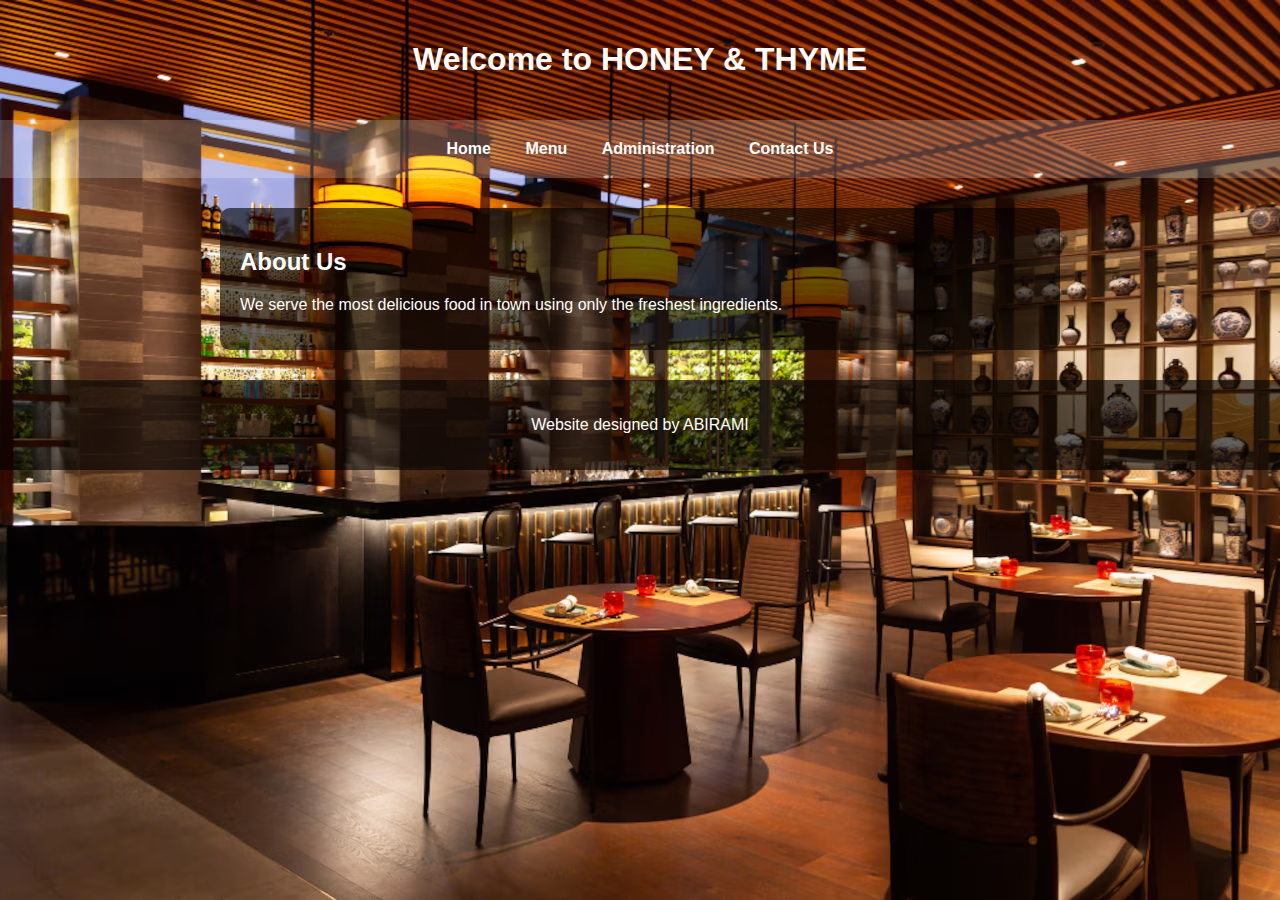
<file: abi/webapp/static/index.html>
<!DOCTYPE html>
<html lang="en">
<head>
  <meta charset="UTF-8">
  <title>Home - DINE YOUR CRAVE</title>
  <link rel="stylesheet" href="home.css">
</head>
<body>
  <header>
    <h1>Welcome to HONEY & THYME</h1>
  </header>
  <nav>
    <a href="index.html">Home</a>
    <a href="menu.html">Menu</a>
    <a href="admin.html">Administration</a>
    <a href="contact.html">Contact Us</a>
  </nav>
  <div class="banner"></div>
  <div class="container">
    <h2>About Us</h2>
    <p>We serve the most delicious food in town using only the freshest ingredients.</p>
  </div>
  <footer>
    <p>Website designed by ABIRAMI</p>
  </footer>
</body>
</html>
</file>
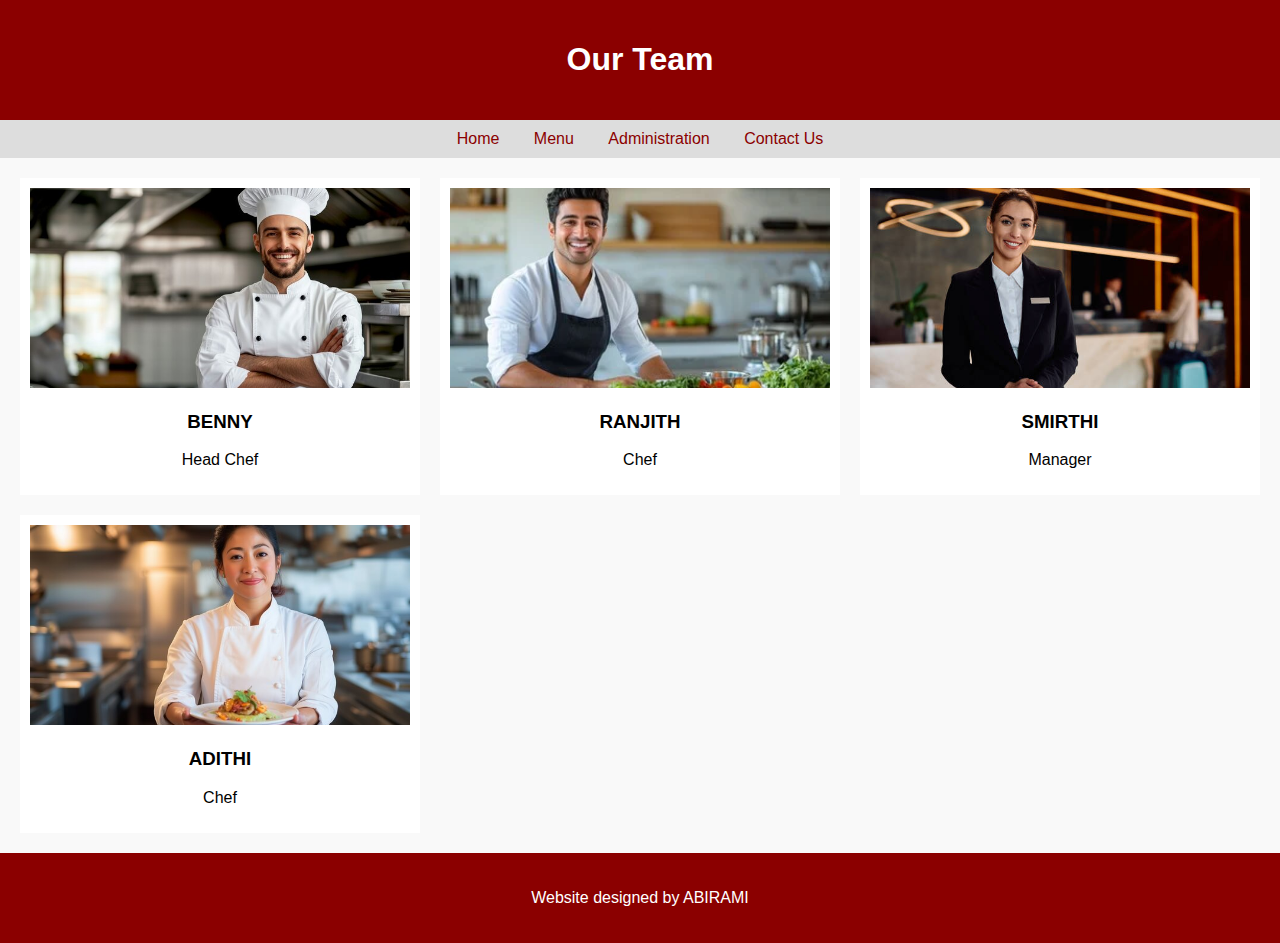
<file: abi/webapp/static/admin.html>
<!DOCTYPE html>
<html lang="en">
<head>
<meta charset="UTF-8">
<title>Administration</title>
<link rel="stylesheet" href="admin.css">
</head>
<body>
<header>
  <h1>Our Team</h1>
</header>
<nav>
  <a href="index.html">Home</a>
  <a href="menu.html">Menu</a>
  <a href="admin.html">Administration</a>
  <a href="contact.html">Contact Us</a>
</nav>
<div class="container">
  <div class="team">
    <!-- Repeat for 6 members -->
    <div class="member">
      <img src="ben.jpg" alt="Chef">
      <h3>BENNY</h3>
      <p>Head Chef</p>
    </div>
    <div class="member">
      <img src="ran.webp" alt="Chef">
      <h3>RANJITH</h3>
      <p>Chef</p>
    </div>
    <div class="member">
      <img src="smr.jpg" alt="Manager">
      <h3>SMIRTHI</h3>
      <p>Manager</p>
    </div>
    <div class="member">
      <img src="ADI.jpg" alt="Chef">
      <h3>ADITHI</h3>
      <p>Chef</p>
    </div>
    <!-- 4 more -->
  </div>
</div>
<footer>
  <p>Website designed by ABIRAMI</p>
</footer>
</body>
</html>
</file>
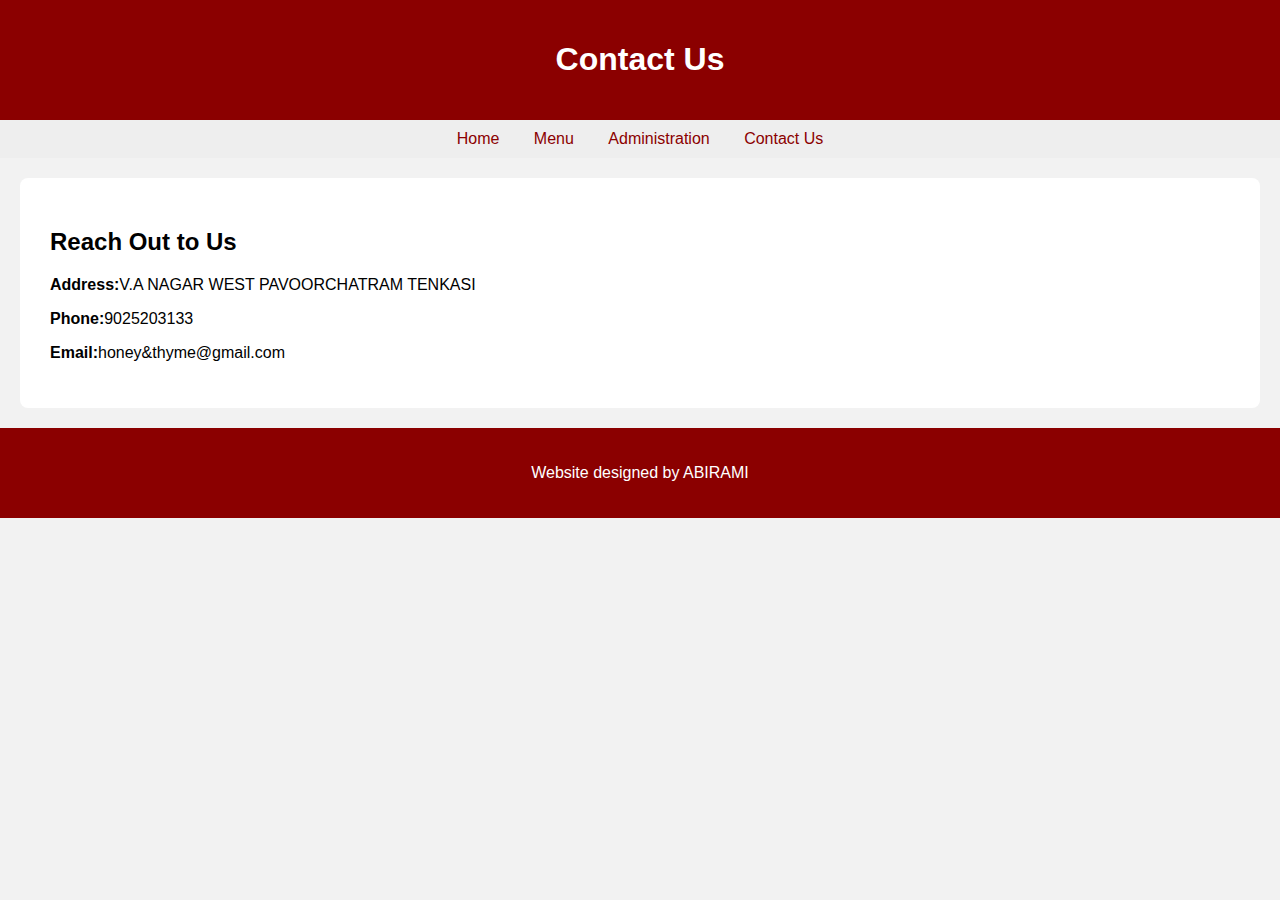
<file: abi/webapp/static/contact.html>
<!DOCTYPE html>
<html lang="en">
<head>
<meta charset="UTF-8">
<title>Contact Us</title>
<link rel="stylesheet" href="contact.css">
</head>
<body>
<header>
  <h1>Contact Us</h1>
</header>
<nav>
  <a href="index.html">Home</a>
  <a href="menu.html">Menu</a>
  <a href="admin.html">Administration</a>
  <a href="contact.html">Contact Us</a>
</nav>
<div class="container">
  <h2>Reach Out to Us</h2>
  <p><strong>Address:</strong>V.A NAGAR WEST PAVOORCHATRAM TENKASI</p>
  <p><strong>Phone:</strong>9025203133</p>
  <p><strong>Email:</strong>honey&thyme@gmail.com</p>
</div>
<footer>
  <p>Website designed by ABIRAMI</p>
</footer>
</body>
</html>
</file>
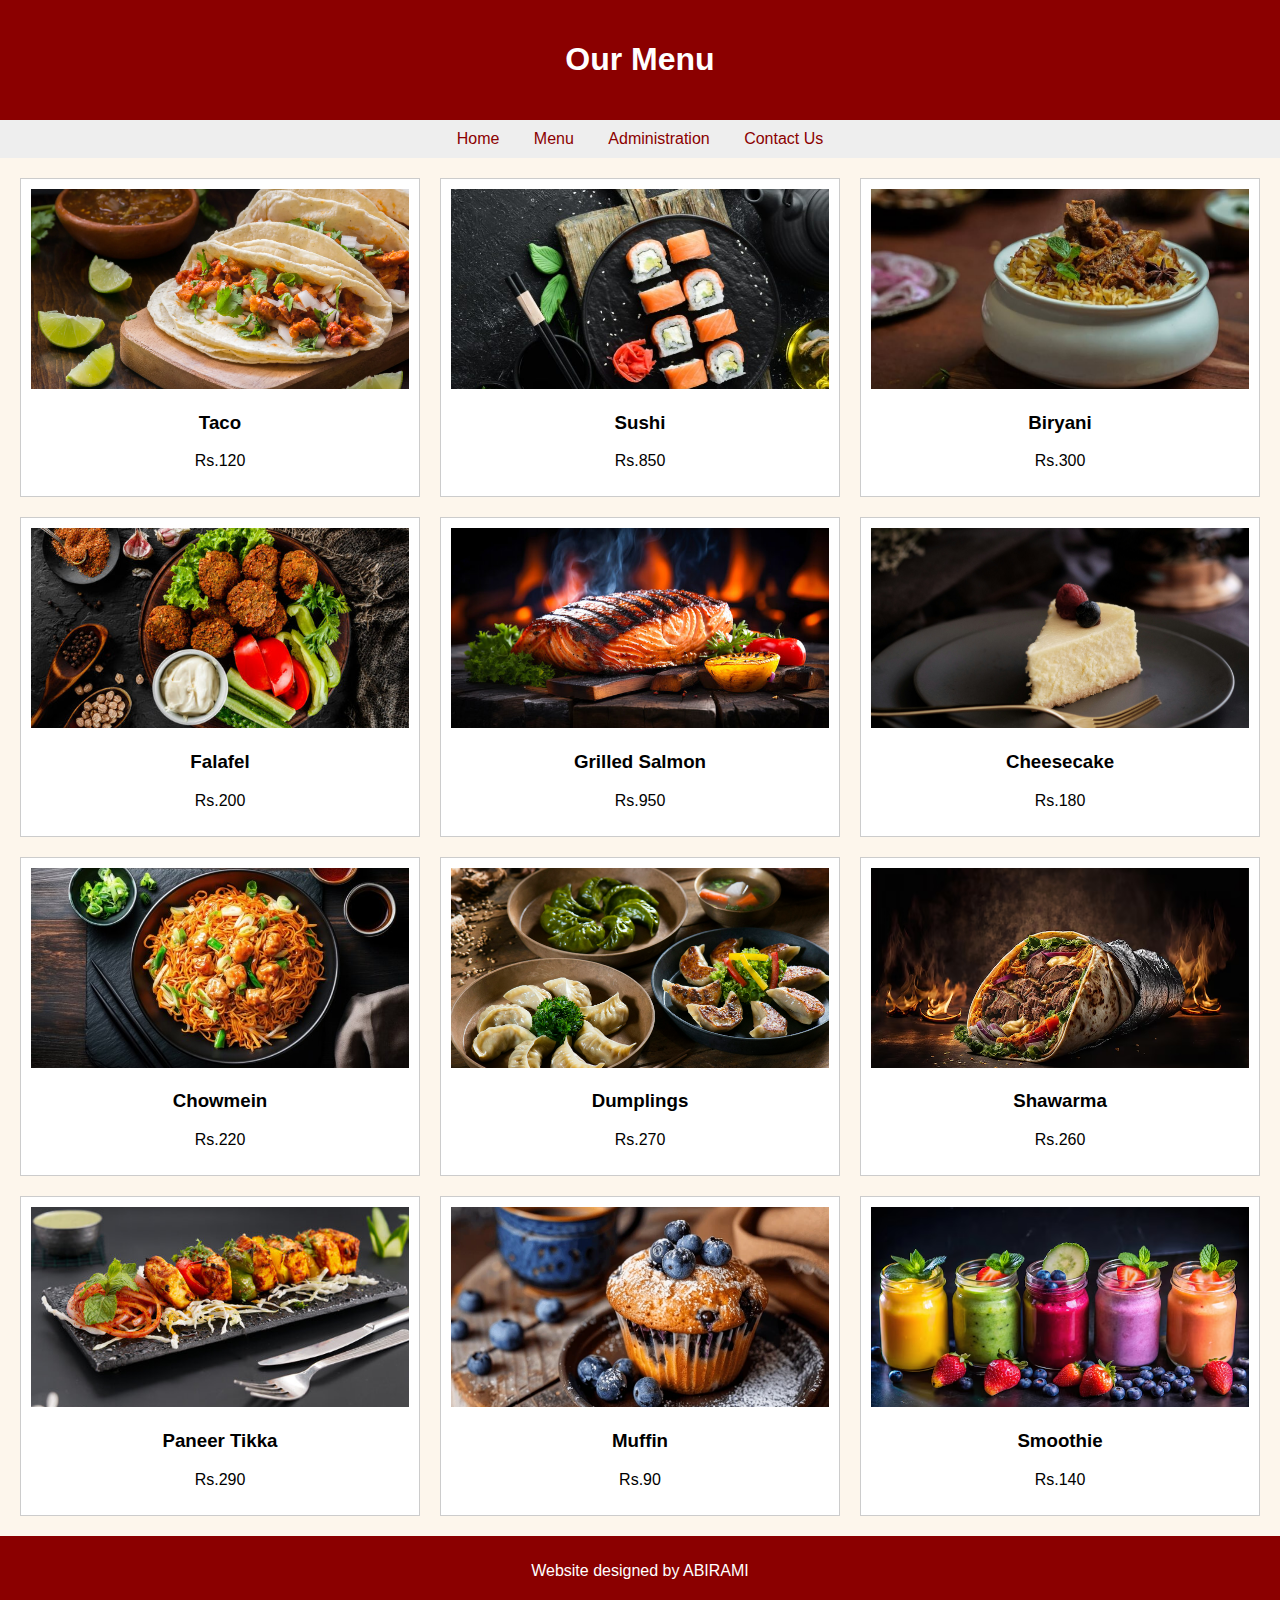
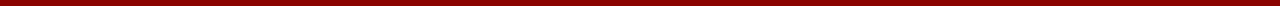
<file: abi/webapp/static/menu.html>
<!DOCTYPE html>
<html lang="en">
<head>
  <meta charset="UTF-8">
  <title>Menu</title>
  <link rel="stylesheet" href="menu.css">
</head>
<body>
  <header>
    <h1>Our Menu</h1>
  </header>
  <nav>
    <a href="index.html">Home</a>
    <a href="menu.html">Menu</a>
    <a href="admin.html">Administration</a>
    <a href="contact.html">Contact Us</a>
  </nav>
  <div class="container">
    <div class="menu-grid">
      <div class="item">
        <img src="tac.webp" alt="Taco">
        <h3>Taco</h3>
        <p>Rs.120</p>
      </div>
      <div class="item">
        <img src="sh.jpg" alt="Sushi">
        <h3>Sushi</h3>
        <p>Rs.850</p>
      </div>
      <div class="item">
        <img src="bn.jpg" alt="Biryani">
        <h3>Biryani</h3>
        <p>Rs.300</p>
      </div>
      <div class="item">
        <img src="fl.jpg" alt="Falafel">
        <h3>Falafel</h3>
        <p>Rs.200</p>
      </div>
      <div class="item">
        <img src="gs.jpg" alt="Grilled Salmon">
        <h3>Grilled Salmon</h3>
        <p>Rs.950</p>
      </div>
      <div class="item">
        <img src="cc.jpeg" alt="Cheesecake">
        <h3>Cheesecake</h3>
        <p>Rs.180</p>
      </div>
      <div class="item">
        <img src="cm.jpeg" alt="Chowmein">
        <h3>Chowmein</h3>
        <p>Rs.220</p>
      </div>
      <div class="item">
        <img src="dp.jpeg" alt="Dumplings">
        <h3>Dumplings</h3>
        <p>Rs.270</p>
      </div>
      <div class="item">
        <img src="sh.avif" alt="Shawarma">
        <h3>Shawarma</h3>
        <p>Rs.260</p>
      </div>
      <div class="item">
        <img src="pt.jpg"Paneer Tikka">
        <h3>Paneer Tikka</h3>
        <p>Rs.290</p>
      </div>
      <div class="item">
        <img src="muf.webp" alt="Muffin">
        <h3>Muffin</h3>
        <p>Rs.90</p>
      </div>
      <div class="item">
        <img src="smo.avif" alt="Smoothie">
        <h3>Smoothie</h3>
        <p>Rs.140</p>
      </div>
    </div>
  </div>
  <footer>
    <p>Website designed by ABIRAMI</p>
  </footer>
</body>
</html>
</file>
<file: abi/webapp/static/home.css>
body {
    margin: 0;
    font-family: Arial, sans-serif;
    background-image: url('bg.jpg');
    background-size: cover;
    background-repeat: no-repeat;
    background-attachment: fixed;
    background-position: center;
    color: #fff;
    min-height: 100vh;
    display: flex;
    flex-direction: column;
  }
  
  .container {
    width: 90%;
    max-width: 800px;
    margin: 30px auto;
    background-color: rgba(0, 0, 0, 0.6); /* semi-transparent bg */
    padding: 20px;
    border-radius: 10px;
  }
  
  header, nav, footer {
    text-align: center;
    padding: 20px;
  }
  
  nav {
    background-color: rgba(255, 255, 255, 0.2);
  }
  
  nav a {
    color: #fff;
    text-decoration: none;
    margin: 0 15px;
    font-weight: bold;
  }
  
  footer {
    background-color: rgba(0, 0, 0, 0.6);
  }
</file>
<file: abi/webapp/static/admin.css>
body {
  font-family: sans-serif;
  background-color: #f9f9f9;
  margin: 0;
}

header, footer {
  background-color: #8B0000;
  color: white;
  text-align: center;
  padding: 20px 10px;
}

nav {
  background-color: #ddd;
  text-align: center;
  padding: 10px;
}

nav a {
  margin: 0 15px;
  text-decoration: none;
  color: #8B0000;
}

.container {
  padding: 20px;
}

.team {
  display: grid;
  grid-template-columns: repeat(3, 1fr);
  gap: 20px;
}

.member {
  background: white;
  padding: 10px;
  text-align: center;
}

.member img {
  width: 100%;
  height: 200px;
  object-fit: cover;
}
</file>
<file: abi/webapp/static/contact.css>
body {
  font-family: sans-serif;
  background-color: #f2f2f2;
  margin: 0;
}

header, footer {
  background-color: #8B0000;
  color: white;
  text-align: center;
  padding: 20px;
}

nav {
  background-color: #eee;
  text-align: center;
  padding: 10px;
}

nav a {
  margin: 0 15px;
  text-decoration: none;
  color: #8B0000;
}

.container {
  padding: 30px;
  background-color: white;
  margin: 20px;
  border-radius: 8px;
}
</file>
<file: abi/webapp/static/menu.css>
body {
  font-family: sans-serif;
  background-color: #fdf6ec;
  margin: 0;
}

header {
  background-color: #8B0000;
  color: white;
  padding: 20px;
  text-align: center;
}

nav {
  background-color: #eee;
  text-align: center;
  padding: 10px;
}

nav a {
  margin: 0 15px;
  text-decoration: none;
  color: #8B0000;
}

.container {
  padding: 20px;
}

.menu-grid {
  display: grid;
  grid-template-columns: repeat(3, 1fr);
  gap: 20px;
}

.item {
  background-color: white;
  padding: 10px;
  text-align: center;
  border: 1px solid #ccc;
}

.item img {
  width: 100%;
  height: 200px;
  object-fit: cover;
}

footer {
  background-color: #8B0000;
  color: white;
  text-align: center;
  padding: 10px;
}
</file>
